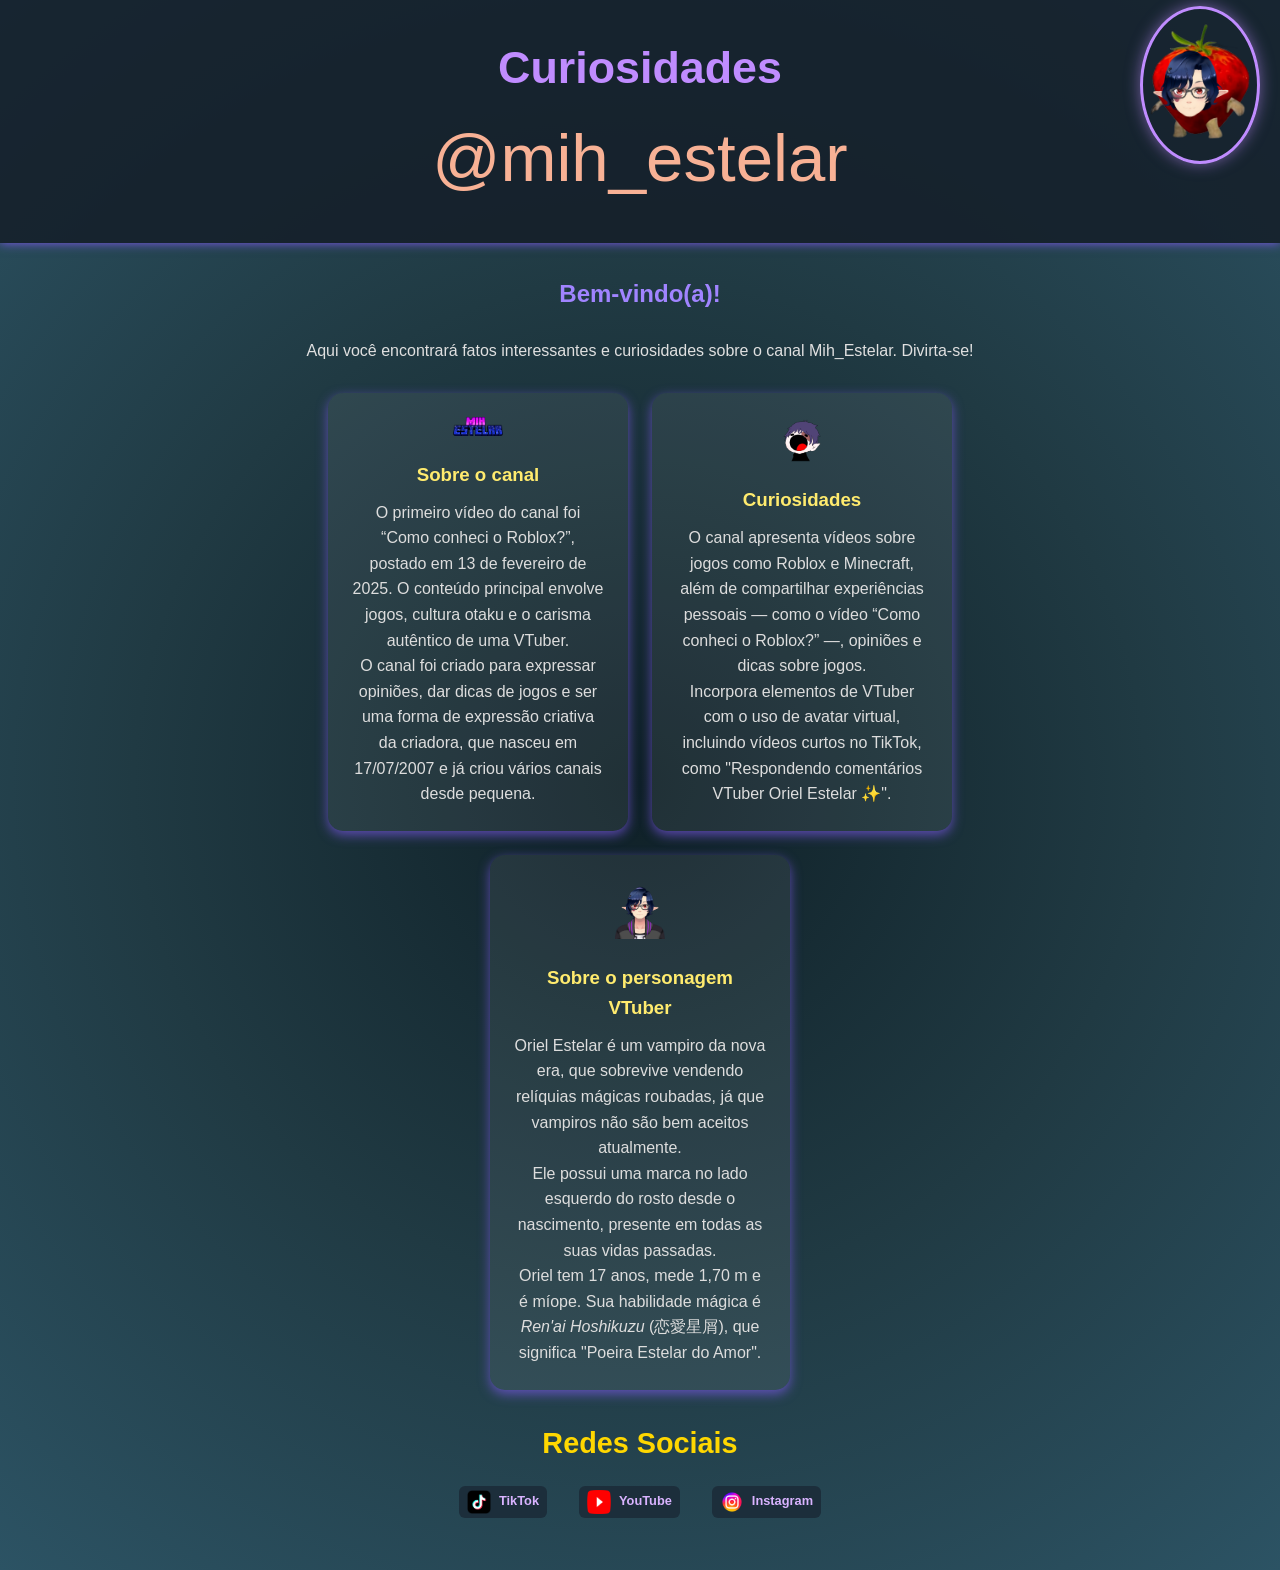
<file: index.html>
<!DOCTYPE html>
<html lang="pt-BR">
<head>
  <meta charset="UTF-8" />
  <meta name="viewport" content="width=device-width, initial-scale=1.0" />
  <title>Curiosidades @mih_estelar</title>
  <link rel="stylesheet" href="style.css" />
</head>
<body>
  <header>
    <h1>Curiosidades<br><span>@mih_estelar</span></h1>
    <img src="avatar.png.png" alt="Avatar da Mih Estelar" class="avatar" />
  </header>

  <main>
    <section class="intro">
      <h2>Bem-vindo(a)!</h2>
      <p>Aqui você encontrará fatos interessantes e curiosidades sobre o canal Mih_Estelar. Divirta-se!</p>
    </section>

    <section class="cards">

      <!-- Card 1 -->
      <div class="card">
        <img src="icon-historia.png.png" alt="Ícone de História" />
        <h3>Sobre o canal</h3>
        <p>O primeiro vídeo do canal foi “Como conheci o Roblox?”, postado em 13 de fevereiro de 2025. O conteúdo principal envolve jogos, cultura otaku e o carisma autêntico de uma VTuber.</p>
        <p>O canal foi criado para expressar opiniões, dar dicas de jogos e ser uma forma de expressão criativa da criadora, que nasceu em 17/07/2007 e já criou vários canais desde pequena.</p>
      </div>

      <!-- Card 2 -->
      <div class="card">
        <img src="icon-pop.png.png" alt="Ícone de Cultura Pop" />
        <h3>Curiosidades</h3>
        <p>O canal apresenta vídeos sobre jogos como Roblox e Minecraft, além de compartilhar experiências pessoais — como o vídeo “Como conheci o Roblox?” —, opiniões e dicas sobre jogos.</p>
        <p>Incorpora elementos de VTuber com o uso de avatar virtual, incluindo vídeos curtos no TikTok, como "Respondendo comentários VTuber Oriel Estelar ✨️".</p>
      </div>

      <!-- Card 3 -->
      <div class="card">
        <img src="icon-ciencia.png.png" alt="Ícone VTuber" />
        <h3>Sobre o personagem VTuber</h3>
        <p>Oriel Estelar é um vampiro da nova era, que sobrevive vendendo relíquias mágicas roubadas, já que vampiros não são bem aceitos atualmente.</p>
        <p>Ele possui uma marca no lado esquerdo do rosto desde o nascimento, presente em todas as suas vidas passadas.</p>
        <p>Oriel tem 17 anos, mede 1,70 m e é míope. Sua habilidade mágica é <em>Ren'ai Hoshikuzu</em> (恋愛星屑), que significa "Poeira Estelar do Amor".</p>
      </div>

    </section>
    <section class="social-media">
  <h2>Redes Sociais</h2>
  <ul>
    <li>
      <a href="https://www.tiktok.com/@mih_estelar" target="_blank" rel="noopener noreferrer">
        <img src="icon-tiktok.png.webp" alt="TikTok" /> TikTok
      </a>
    </li>
    <li>
      <a href="https://www.youtube.com/@Mih_Estelar/videos" target="_blank" rel="noopener noreferrer">
        <img src="icon-youtube.png.png" alt="YouTube" /> YouTube
      </a>
    </li>
    <li>
      <a href="https://www.instagram.com/oriel_estelar/" target="_blank" rel="noopener noreferrer">
        <img src="icon-instagram.png.lnk.webp" alt="Instagram" /> Instagram
      </a>
    </li>
  </ul>
</section>

  </main>
</body>
</html>
</file>
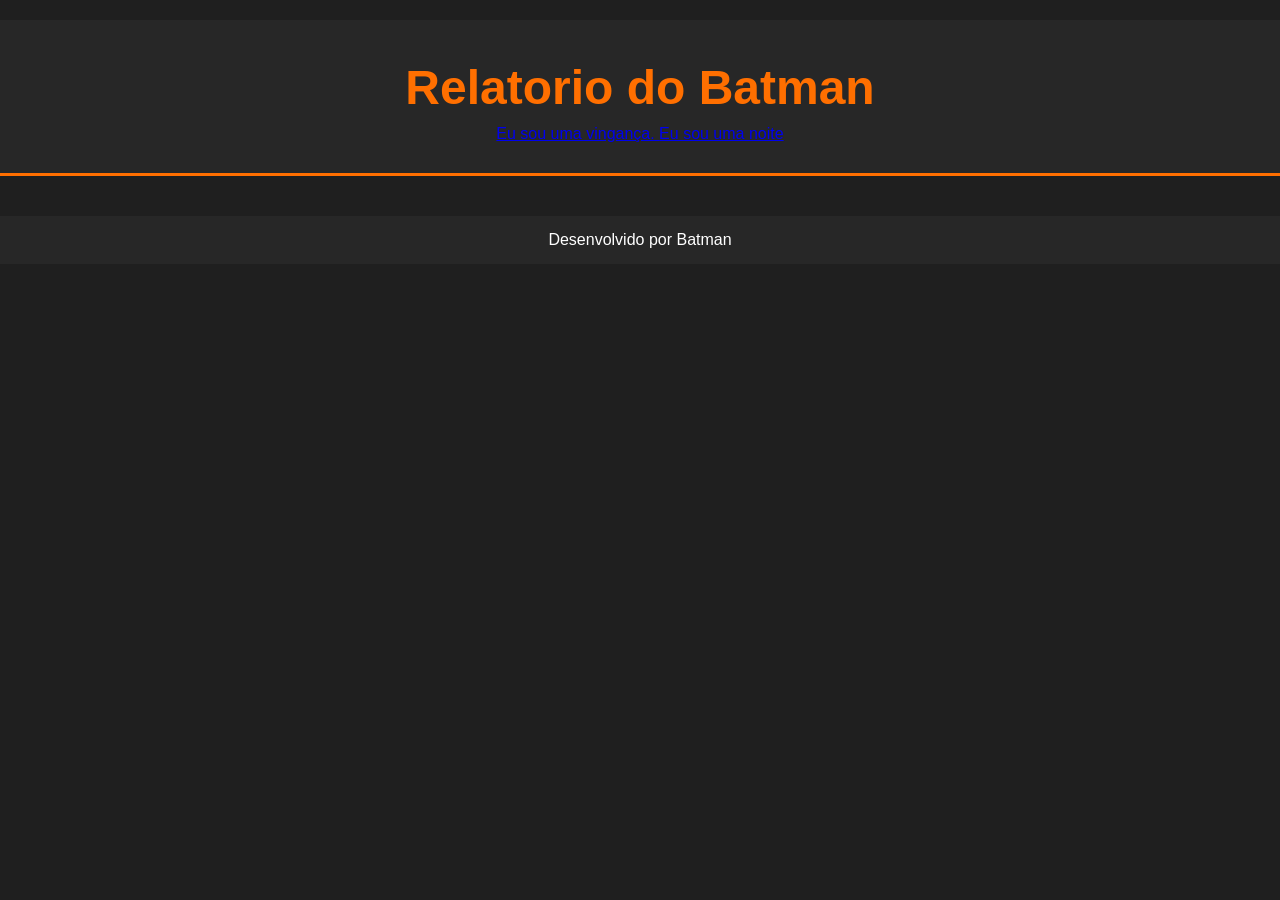
<file: mih3ds/index.html>
<!DOCTYPE html>
<html lang="en">
<head>
    <meta charset="UTF-8">
    <meta name="viewport" content="width=device-width, initial-scale=1.0">
    <title>Mineração 3 Ano</title>
    <link rel="stylesheet" href="style.css">
</head>
<body>
    <header>
    <h1>Relatorio do Batman</h1>
    <nav>
        <a href="index.html">Eu sou uma vingança. </a>
        <a href="#">Eu sou uma noite</a>
    </nav>    
    </header>
    <main class="graficos-section"> 
        <section id="graficos-container" class = "graficos-container">
        <!--  gera gráficos aqui      -->    
        </section>
    </main>
    <footer> <p> Desenvolvido por Batman  </p>    </footer>
    <script type="module" src="graficos/informacoesGlobais.js">
        
    </script>

</body>
</html>
</file>
<file: style.css>
* {
  margin: 0;
  padding: 0;
  box-sizing: border-box;
}

body {
  font-family: 'Segoe UI', sans-serif;
  background-color: #081923;
  color: #fdf6c3;
  padding: 20px;
  line-height: 1.6;
}

header {
  text-align: center;
  margin-bottom: 30px;
  position: relative;
}

header h1 {
  font-size: 2.5em;
  color: #fdf6c3;
}

header h1 span {
  font-size: 1.5em;
  color: #ffd700;
}

.avatar {
  width: 120px;
  position: absolute;
  top: -10px;
  right: 20px;
}

.intro {
  text-align: center;
  margin-bottom: 30px;
}

.cards {
  display: flex;
  flex-wrap: wrap;
  justify-content: space-around;
  gap: 20px;
}

.card {
  background-color: #10242f;
  border-radius: 12px;
  padding: 20px;
  width: 300px;
  text-align: center;
  transition: transform 0.2s ease;
}

.card:hover {
  transform: scale(1.05);
}

.social-media li a:hover {
  transform: scale(1.05);
}

.social-media li a {
  padding: 2px 6px;
  background-color: #1c2e3b;
  border-radius: 6px;
  font-size: 0.8rem;
  display: flex;
  align-items: center;
  gap: 4px;
  transition: transform 0.2s ease;
}

.social-media img {
  width: 14px;
  height: 14px;
}



.card img {
  width: 50px;
  margin-bottom: 10px;
}

.card h3 {
  color: #ffeb6e;
  margin-bottom: 10px;
}

.social-media {
  text-align: center;
  margin-top: 10px;
  padding: 20px;
}

.social-media h2 {
  color: #ffd700;
  font-size: 1.8rem;
  margin-bottom: 20px;
}

.social-media ul {
  list-style: none;
  display: flex;
  justify-content: center;
  gap: 10px;
  padding: 0;
  flex-wrap: wrap;
}

.social-media li a {
  text-decoration: none;
  color: #f0f0f0;
  font-weight: bold;
  display: flex;
  align-items: center;
  gap: 8px;
  transition: transform 0.2s ease;
}

.social-media li a:hover {
  transform: scale(1.1);
}

.social-media li a {
  padding: 4px 8px; 
  background-color: #1c2e3b;
  border-radius: 6px; 
}
/* Fonte e cores base */
body {
  font-family: 'Segoe UI', Tahoma, Geneva, Verdana, sans-serif;
  margin: 0;
  padding: 0;
  background: radial-gradient(circle at center, #0f2027, #203a43, #2c5364);
  color: #e0e0e0;
  min-height: 100vh;
}

/* Cabeçalho */
header {
  text-align: center;
  padding: 2rem 1rem;
  background: rgba(20, 30, 40, 0.85);
  box-shadow: 0 0 10px #7f5af0;
  position: sticky;
  top: 0;
  z-index: 100;
}

header h1 {
  margin: 0;
  font-weight: 900;
  font-size: 2.8rem;
  color: #c08cff;
}

header h1 span {
  font-weight: 300;
  color: #f8b195;
}

.avatar {
  width: 120px;
  margin-top: 1rem;
  border-radius: 50%;
  border: 3px solid #c08cff;
  box-shadow: 0 0 15px #c08cff88;
}

/* Seções */
main {
  max-width: 900px;
  margin: 2rem auto;
  padding: 0 1rem;
}

/* Cartões */
.cards {
  display: flex;
  flex-wrap: wrap;
  gap: 1.5rem;
  justify-content: center;
}

.card {
  background: rgba(255, 255, 255, 0.07);
  border-radius: 15px;
  box-shadow: 0 4px 12px #7f5af0aa;
  padding: 1.5rem;
  flex: 1 1 280px;
  max-width: 300px;
  color: #ddd;
  transition: transform 0.3s ease;
}

.card:hover {
  transform: translateY(-5px);
  box-shadow: 0 8px 20px #a084ffcc;
}

.card img {
  width: 50px;
  margin-bottom: 1rem;
}

/* Títulos das seções */
h2 {
  color: #a084ff;
  text-align: center;
  margin-bottom: 1.5rem;
}

/* Lista redes sociais */
.social-media ul {
  list-style: none;
  padding: 0;
  display: flex;
  justify-content: center;
  gap: 2rem;
}

.social-media li a {
  color: #d9b3ff;
  text-decoration: none;
  font-weight: 600;
  display: flex;
  align-items: center;
  gap: 0.5rem;
  transition: color 0.3s ease;
}

.social-media li a:hover {
  color: #fff;
}

.social-media img {
  width: 24px;
  height: 24px;
}

/* Links com foco */
a:focus {
  outline: 2px solid #c08cff;
  outline-offset: 3px;
}

/* Responsividade simples */
@media (max-width: 600px) {
  .cards {
    flex-direction: column;
    align-items: center;
  }
}
</file>
<file: mih3ds/style.css>
/* Reset Global */
* {
    margin: 0;
    padding: 0;
    box-sizing: border-box;
}

/* Layout Básico da Página */
body {
    font-family: 'Arial', sans-serif;
    background-color: #1f1f1f;
    color: #fff;
    padding: 0;
    margin: 0;
}

/* Cabeçalho */
header {
    background-color: #272727;
    padding: 30px;
    text-align: center;
    border-bottom: 3px solid #ff6f00;
    margin-top: 20px;
}

header h1 {
    font-size: 3rem;
    color: #ff6f00;
    margin: 10px 0;
}

/* Menu de Abas */
nav.tabs {
    display: flex;
    justify-content: center;
    gap: 10px;
    margin-top: 20px;
}

.tablink {
    background-color: #272727;
    color: #fff;
    padding: 10px 20px;
    border: none;
    cursor: pointer;
    font-size: 1.2rem;
    transition: background-color 0.3s;
    border-radius: 5px;
}

.tablink:hover {
    background-color: #ff6f00;
}

.tablink.active {
    background-color: #ff6f00;
    color: #272727;
}

/* Conteúdo das Abas */
.tabcontent {
    display: none;
    padding: 20px;
    margin-top: 20px;
    background-color: #333;
    border-radius: 8px;
}

#inicio {
    display: block;
}

#inicio h2 {
    font-size: 2.5rem;
    color: #ff6f00;
    margin-bottom: 20px;
}

#inicio p {
    font-size: 1.5rem;
    color: #fff;
    margin: 10px 0;
}

#inicio h3 {
    font-size: 2rem;
    color: #ff6f00;
    margin-top: 30px;
}

/* Gráfico de Seguidores */
canvas {
    max-width: 80%;
    height: 400px;
    margin: 30px auto;
    border: 1px solid #444;
}

/* Seção Postagem de Vídeos */
#video-posts {
    padding: 20px;
    background-color: #333;
    border-radius: 8px;
    text-align: center;
}

#video-posts h2 {
    font-size: 2.5rem;
    color: #ff6f00;
    margin-bottom: 20px;
}

#video-posts h3 {
    font-size: 2rem;
    color: #ff6f00;
    margin-top: 30px;
}

/* Seção de Contato */
#contato {
    margin: 40px 20px;
    text-align: center;
}

#contato h2 {
    font-size: 2.5rem;
    color: #ff6f00;
    margin-bottom: 20px;
}

#contato p {
    font-size: 1.5rem;
    color: #fff;
}

/* Rodapé */
footer {
    background-color: #272727;
    padding: 15px;
    text-align: center;
    margin-top: 40px;
    color: #fff;
}
</file>
